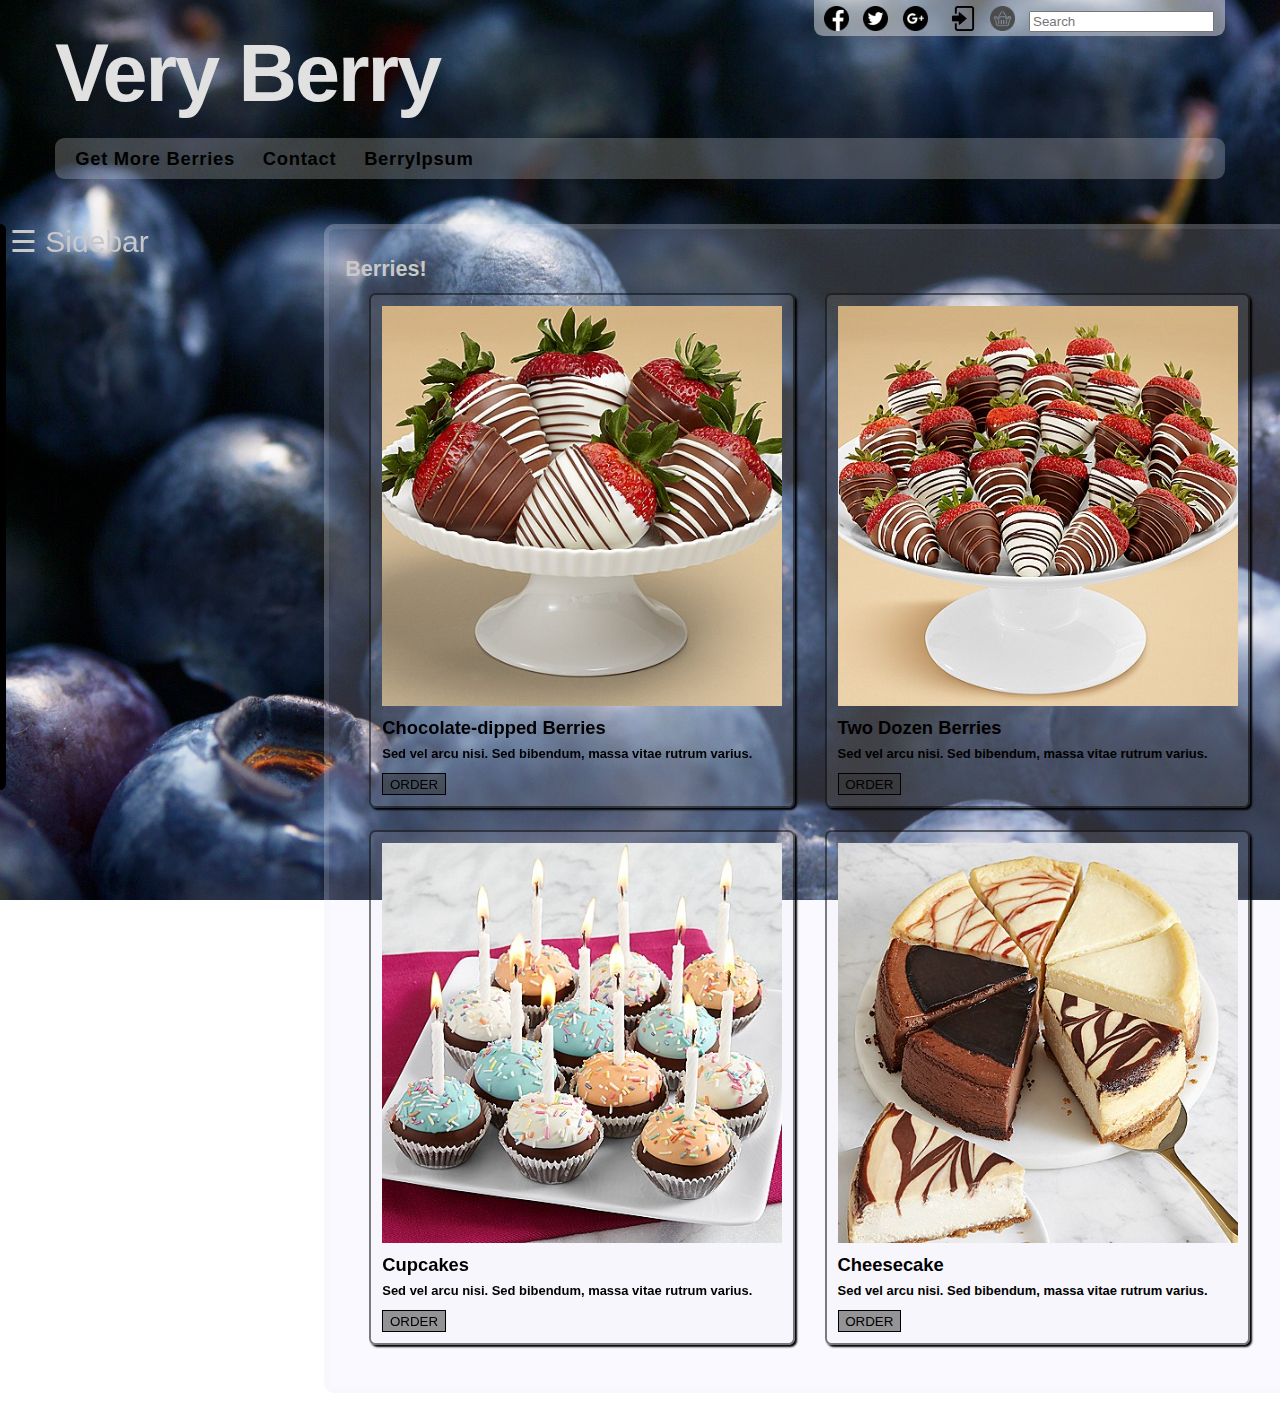
<file: index.html>
<!DOCTYPE html>
<html>
<head>
<meta name="viewport" content="width=device-width, initial-scale=1">
<link rel = "stylesheet" href="index.css" type="text/css"
<style>

</style>
</head>
<body>

    <header>
        <div class="navbar"> 
            <nav id="utilityMenu"> 
                <ul>
                    <li class="actNav"><a href="#"><img src="./Assets/facebook.png" alt="Facebook" border="0" class="socialIcon" width="25px"/></a></li>
                    <li class="actNav"><a href="#"><img src="./Assets/twitter.png" alt="Twitter" border="0" class="socialIcon"  width="25px"/></a></li>
                    <li style="margin-right:0.5em;" class="actNav"><a href="#"><img src="./Assets/google.png" alt="Google Plus" border="0" class="socialIcon"  width="25px"/></a></li>
                    <li class="actNav"><a href="#"><img src="./Assets/login.png" alt="Login" border="0" class="socialIcon" width="25"></a></li>
                    <li class="actNav"><a href="#"><img src="./Assets/basket.png" alt="Basket" border="0" class="socialIcon" width="25px"></a></li>
                    <li><input type="search" id="search" placeholder="Search" /></li>
                </ul>
            </nav>
            <h1>Very Berry</h1>
            <nav id="headerMenu">
                <ul>
                    <li><a href="#">Get More Berries</a></li>
                    <li><a href="#">Contact</a></li>
                    <li><a href="#">BerryIpsum</a></li>              
                </ul>
            </nav>
        </div>
    </header>

    <div class="contentWrapper"></div>

    <!-- <section id="sidebar">
            <h1>Morem Ipsum</h1>
            <p>Lorem ipsum dolor sit amet, consectetur adipiscing elit. Nulla leo diam, sollicitudin eu sollicitudin vitae, condimentum et libero. Integer ornare fermentum dui ut mollis. Suspendisse potenti. Vestibulum metus ligula, tempus nec diam vel, fringilla malesuada velit. Vestibulum tempor ut tellus eget pulvinar. Quisque mattis viverra sem vel tempor. Vestibulum mattis purus a lacus dignissim placerat. Proin aliquet nec sem convallis posuere. Nam nisi ipsum, aliquet non metus eleifend, bibendum vestibulum sem. Sed sit amet sem vulputate, euismod sem vel, consequat odio. Fusce vel semper nisi. Aliquam sodales scelerisque hendrerit.</p>
            <br />
            <h1>Ipsum</h1>
          <ol>
                <li><a href="#">Berry Ipsum</a></li>
                <li><a href="#">Cherry Ipsum</a></li>
                <li><a href="#">Chocolate Ipsum</a></li>
                <li><a href="#">Vanilla Ipsum</a></li>
                <li><a href="#">Blue Ipsum</a></li>
                <li><a href="#">Red Ipsum</a></li>
                <li><a href="#">All the Ipsum</a></li>
            </ol>
            <br />
    </section> -->

    <div id="sideNavBar" class="sidenav">
        <a href="javascript:void(0)" class="closebtn" onclick="closeNav()">&times;</a>
        <h1>Morem Ipsum</h1>
        <!-- <p>Lorem ipsum dolor sit amet, consectetur adipiscing elit. Nulla leo diam, sollicitudin eu sollicitudin vitae, condimentum et libero. Integer ornare fermentum dui ut mollis. Suspendisse potenti. Vestibulum metus ligula, tempus nec diam vel, fringilla malesuada velit. Vestibulum tempor ut tellus eget pulvinar. Quisque mattis viverra sem vel tempor. Vestibulum mattis purus a lacus dignissim placerat. Proin aliquet nec sem convallis posuere. Nam nisi ipsum, aliquet non metus eleifend, bibendum vestibulum sem. Sed sit amet sem vulputate, euismod sem vel, consequat odio. Fusce vel semper nisi. Aliquam sodales scelerisque hendrerit.</p> -->
        <br />
        <h1>Ipsum</h1>
        <ol>
            <li><a href="#">Berry Ipsum</a></li>
            <li><a href="#">Cherry Ipsum</a></li>
            <li><a href="#">Chocolate Ipsum</a></li>
            <li><a href="#">Vanilla Ipsum</a></li>
            <li><a href="#">Blue Ipsum</a></li>
            <li><a href="#">Red Ipsum</a></li>
            <li><a href="#">All the Ipsum</a></li>
        </ol>
    </div>

        <div id="sidebarButton" class="sidebarButton">
                <span style="font-size:30px;cursor:pointer;color:rgb(200,200,200);" onclick="openNav()">&#9776; Sidebar</span>
        </div>


    <section class="saleBox" style="width: 1400px;">
            <h1>Berries!</h1>
            <div class="panel">
                <img src="./Assets/6berries.jpg" class="berryBox" border="0" />
                <h2>Chocolate-dipped Berries</h2>
                <p>Sed vel arcu nisi. Sed bibendum, massa vitae rutrum varius.</p>
                <button>Order</button>
            </div>
            <div class="panel">
                <img src="./Assets/24berries.jpg" class="berryBox" border="0" />
                <h2>Two Dozen Berries</h2>
                <p>Sed vel arcu nisi. Sed bibendum, massa vitae rutrum varius.</p>
                <button>Order</button>
            </div>
            <div class="panel">
                <img src="./Assets/6berriesandcherries.jpg" class="berryBox" border="0" />
                <h2>Half a Dozen Strawberries &amp; Ten Cherries</h2>
                <p>Sed vel arcu nisi. Sed bibendum, massa vitae rutrum varius.</p>
                <button>Order</button>
            </div>
            <div class="panel">
                <img src="./Assets/cupcakes.jpg" class="berryBox" border="0" />
                <h2>Cupcakes</h2>
                <p>Sed vel arcu nisi. Sed bibendum, massa vitae rutrum varius.</p>
                <button>Order</button>
            </div>
            <div class="panel">
                <img src="./Assets/cheesecake.jpg" class="berryBox" border="0" />
                <h2>Cheesecake</h2>
                <p>Sed vel arcu nisi. Sed bibendum, massa vitae rutrum varius.</p>
                <button>Order</button>
            </div>
            <div class="panel">
                <img src="./Assets/footballBerries.jpg" class="berryBox"  border="0" />
                <h2>Themed Berries</h2>
                <p>Sed vel arcu nisi. Sed bibendum, massa vitae rutrum varius.</p>
                <button>Order</button>
            </div>
        </section>

    <script>
        function openNav() {
            document.getElementById("sideNavBar").style.width = "250px";
            // document.getElementById("sidebarButton").hidden = "true";
        }
        
        function closeNav() {
            document.getElementById("sideNavBar").style.width = "0";
            // document.getElementById("sidebarButton").removeAttr('hidden')"
        }
    </script>


</body>
</html>
</file>
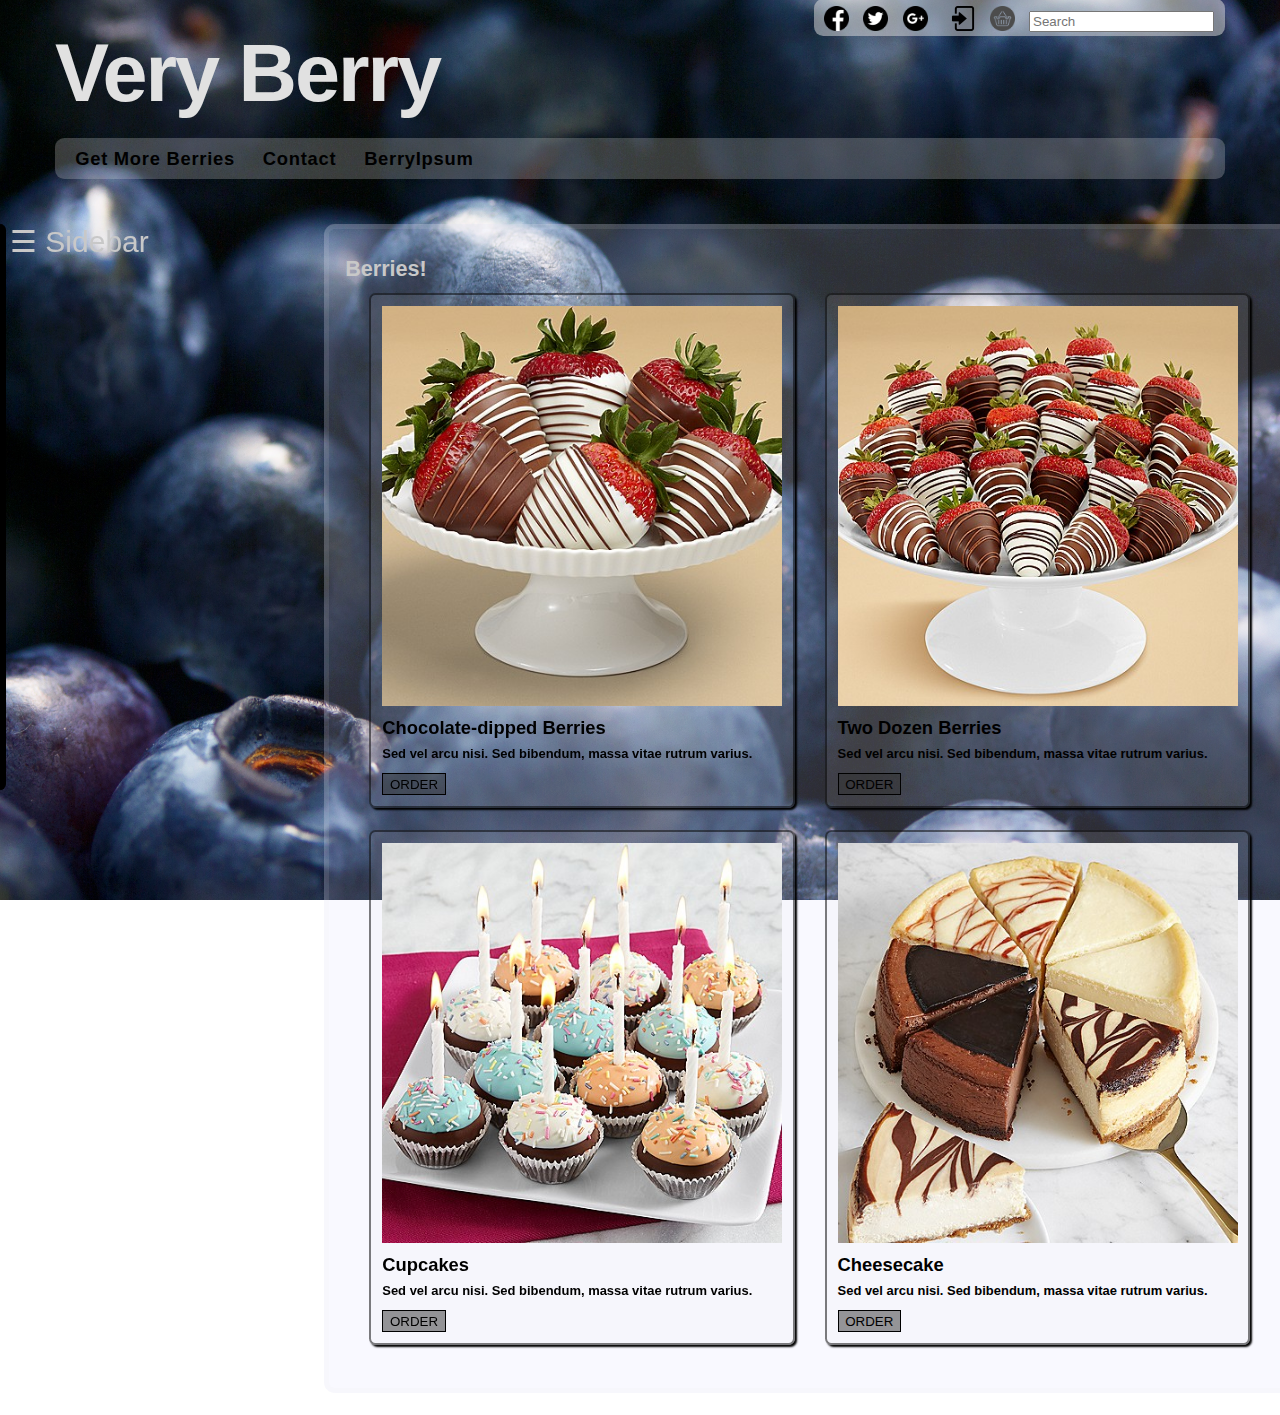
<file: store.html>
<!DOCTYPE html>
<html>
<head>
<meta name="viewport" content="width=device-width, initial-scale=1">
<link rel = "stylesheet" href="store.css" type="text/css"
<style>

</style>
</head>
<body>

    <header>
        <div class="navbar"> 
            <nav id="utilityMenu"> 
                <ul>
                    <li class="actNav"><a href="#"><img src="./Assets/facebook.png" alt="Facebook" border="0" class="socialIcon" width="25px"/></a></li>
                    <li class="actNav"><a href="#"><img src="./Assets/twitter.png" alt="Twitter" border="0" class="socialIcon"  width="25px"/></a></li>
                    <li style="margin-right:0.5em;" class="actNav"><a href="#"><img src="./Assets/google.png" alt="Google Plus" border="0" class="socialIcon"  width="25px"/></a></li>
                    <li class="actNav"><a href="#"><img src="./Assets/login.png" alt="Login" border="0" class="socialIcon" width="25"></a></li>
                    <li class="actNav"><a href="#"><img src="./Assets/basket.png" alt="Basket" border="0" class="socialIcon" width="25px"></a></li>
                    <li><input type="search" id="search" placeholder="Search" /></li>
                </ul>
            </nav>
            <h1>Very Berry</h1>
            <nav id="headerMenu">
                <ul>
                    <li><a href="#">Get More Berries</a></li>
                    <li><a href="#">Contact</a></li>
                    <li><a href="#">BerryIpsum</a></li>              
                </ul>
            </nav>
        </div>
    </header>

    <div class="contentWrapper"></div>

    <!-- <section id="sidebar">
            <h1>Morem Ipsum</h1>
            <p>Lorem ipsum dolor sit amet, consectetur adipiscing elit. Nulla leo diam, sollicitudin eu sollicitudin vitae, condimentum et libero. Integer ornare fermentum dui ut mollis. Suspendisse potenti. Vestibulum metus ligula, tempus nec diam vel, fringilla malesuada velit. Vestibulum tempor ut tellus eget pulvinar. Quisque mattis viverra sem vel tempor. Vestibulum mattis purus a lacus dignissim placerat. Proin aliquet nec sem convallis posuere. Nam nisi ipsum, aliquet non metus eleifend, bibendum vestibulum sem. Sed sit amet sem vulputate, euismod sem vel, consequat odio. Fusce vel semper nisi. Aliquam sodales scelerisque hendrerit.</p>
            <br />
            <h1>Ipsum</h1>
          <ol>
                <li><a href="#">Berry Ipsum</a></li>
                <li><a href="#">Cherry Ipsum</a></li>
                <li><a href="#">Chocolate Ipsum</a></li>
                <li><a href="#">Vanilla Ipsum</a></li>
                <li><a href="#">Blue Ipsum</a></li>
                <li><a href="#">Red Ipsum</a></li>
                <li><a href="#">All the Ipsum</a></li>
            </ol>
            <br />
    </section> -->

    <div id="sideNavBar" class="sidenav">
        <a href="javascript:void(0)" class="closebtn" onclick="closeNav()">&times;</a>
        <h1>Morem Ipsum</h1>
        <!-- <p>Lorem ipsum dolor sit amet, consectetur adipiscing elit. Nulla leo diam, sollicitudin eu sollicitudin vitae, condimentum et libero. Integer ornare fermentum dui ut mollis. Suspendisse potenti. Vestibulum metus ligula, tempus nec diam vel, fringilla malesuada velit. Vestibulum tempor ut tellus eget pulvinar. Quisque mattis viverra sem vel tempor. Vestibulum mattis purus a lacus dignissim placerat. Proin aliquet nec sem convallis posuere. Nam nisi ipsum, aliquet non metus eleifend, bibendum vestibulum sem. Sed sit amet sem vulputate, euismod sem vel, consequat odio. Fusce vel semper nisi. Aliquam sodales scelerisque hendrerit.</p> -->
        <br />
        <h1>Ipsum</h1>
        <ol>
            <li><a href="#">Berry Ipsum</a></li>
            <li><a href="#">Cherry Ipsum</a></li>
            <li><a href="#">Chocolate Ipsum</a></li>
            <li><a href="#">Vanilla Ipsum</a></li>
            <li><a href="#">Blue Ipsum</a></li>
            <li><a href="#">Red Ipsum</a></li>
            <li><a href="#">All the Ipsum</a></li>
        </ol>
    </div>

        <div id="sidebarButton" class="sidebarButton">
                <span style="font-size:30px;cursor:pointer;color:rgb(200,200,200);" onclick="openNav()">&#9776; Sidebar</span>
        </div>


    <section class="saleBox" style="width: 1400px;">
            <h1>Berries!</h1>
            <div class="panel">
                <img src="./Assets/6berries.jpg" class="berryBox" border="0" />
                <h2>Chocolate-dipped Berries</h2>
                <p>Sed vel arcu nisi. Sed bibendum, massa vitae rutrum varius.</p>
                <button>Order</button>
            </div>
            <div class="panel">
                <img src="./Assets/24berries.jpg" class="berryBox" border="0" />
                <h2>Two Dozen Berries</h2>
                <p>Sed vel arcu nisi. Sed bibendum, massa vitae rutrum varius.</p>
                <button>Order</button>
            </div>
            <div class="panel">
                <img src="./Assets/6berriesandcherries.jpg" class="berryBox" border="0" />
                <h2>Half a Dozen Strawberries &amp; Ten Cherries</h2>
                <p>Sed vel arcu nisi. Sed bibendum, massa vitae rutrum varius.</p>
                <button>Order</button>
            </div>
            <div class="panel">
                <img src="./Assets/cupcakes.jpg" class="berryBox" border="0" />
                <h2>Cupcakes</h2>
                <p>Sed vel arcu nisi. Sed bibendum, massa vitae rutrum varius.</p>
                <button>Order</button>
            </div>
            <div class="panel">
                <img src="./Assets/cheesecake.jpg" class="berryBox" border="0" />
                <h2>Cheesecake</h2>
                <p>Sed vel arcu nisi. Sed bibendum, massa vitae rutrum varius.</p>
                <button>Order</button>
            </div>
            <div class="panel">
                <img src="./Assets/footballBerries.jpg" class="berryBox"  border="0" />
                <h2>Themed Berries</h2>
                <p>Sed vel arcu nisi. Sed bibendum, massa vitae rutrum varius.</p>
                <button>Order</button>
            </div>
        </section>

    <script>
        function openNav() {
            document.getElementById("sideNavBar").style.width = "250px";
            // document.getElementById("sidebarButton").hidden = "true";
        }
        
        function closeNav() {
            document.getElementById("sideNavBar").style.width = "0";
            // document.getElementById("sidebarButton").removeAttr('hidden')"
        }
    </script>


</body>
</html>
</file>
<file: index.css>
body {
	font-size: 67.5%;
    font-family: Tahoma, Geneva, sans-serif;
    /* background: white; */
	background: url(./Assets/Berries.jpg) no-repeat center fixed;
	padding: 0;
	margin: 0;
	background-size: cover
	/* -webkit-background-size: 100% 100%;
	-moz-background-size: 100% 100%;
	background-size: 100% 100%;
	-o-background-size: 100% 100%; */
}
h1 {
    color: rgb(200, 200, 200);
	font-size: 2.0em;
	margin: 0.5em 0 0.5em 0;
	padding: 0;
}
h2 {
	color: black;
	font-size: 1.7em;
	padding: 0px;
	margin: 0.5em 0 0.35em 0;
}
p {
    font-size: 1.2em;
    font-weight: 600;
	line-height: 1.4em;
	color: black;
	padding: 0px;
	margin: 0px 0.5em 0.75em 0px;
}
ol {
	font-size: 3em;
	margin: 0 0 0 0.75em;
	padding: 0 0 0 0.75em;
}
ol li {
	margin: -0.35em 0 0 0;
	padding: 0 0 0 0;
	color: white;
}
a, a:visited {
	color: black;
}
a:hover {
	color: #333;
}
hr {
	padding: 0;
	margin: 1.5em 1.5em 0.75em 0.5em;
}
.navbar {
	margin: 0 auto;
	max-width: 1170px;
	padding: 0 3.0em;
}
.left {
	float: left;
}
.right {
	float: right;
}
header {
	padding: 2.5em 0 0.5em;
	margin: 0 0 2.0em;
 }
header h1 {
	color: rgba(225,225,225);
	font-size: 7.5em;
	letter-spacing: -0.025em;
	margin: 0;
	/* text-decoration: none */
}
header h2 {
	font-weight: 300;
	font-size: 3.8em;
	color: black;
	margin: -0.4em 0 0 1.0em;
	text-transform: uppercase;
	letter-spacing: 0.05em;
}
nav {
	color: #000;
	font-size: 1.7em;
	letter-spacing: 0.04em;
	padding: 0.5em 0.5em 0.5em;
	margin: 1.0em 0;
	background-color: rgba(225,225,225,0.25);
	border-radius: 0 0 0.5em 0.5em;
}
#headerMenu {
	color: #000;
	font-size: 1.7em;
	letter-spacing: 0.04em;
	padding: 0.5em 0.5em 0.5em;
	margin: 1.0em 0;
	background-color: rgba(225,225,225,0.25);
	border-radius: 0.5em;
}
nav ul {
	margin: 0;
	padding: 0;
	list-style: none;
}
nav li {
	display: inline-block;
	margin: 0;
}
nav li a, nav li a:visited {
	text-decoration: none;
	color: black;
	font-weight: 750;
	padding: 0.3em 0.6em;
}
nav li a:hover {
	color: #C64322;
	background-color: rgba(252,251,243,0.75);
	border-radius: 0.5em;
}
nav#utilityMenu {
	float: right;
	margin: -1.5em 0 0 0;
	padding: 0.35em;
	background-color: rgba(225,225,225,0.5);
    height: 1.3em;
    /* opacity: 0.5; */
}
nav#utilityMenu li {
	padding: 0 0.25em 0 0.2em;
	vertical-align: middle;	
}
nav#utilityMenu ul li.actNav a, nav#utilityMenu ul li.actNav a:visited {
	color: #fff;
	text-decoration: none;
	display: inline-block;
	height: 1.3em;
	/* padding: 0.5em;
	margin: -0.4em 0 0 0; */
	font-size: 0.8em;
}
nav#utilityMenu ul li.actNav a.active {
	background-color: rgb(44, 44, 44);
}
nav#utilityMenu ul li.actNav a:hover {
	/* background-color: rgba(252,251,243,0.7); */
	color: #C64322;
	-webkit-filter: invert(1);
	filter: invert(1);
}
nav#utilityMenu li a, nav#utilityMenu li a:visited { padding: 0;}
nav#utilityMenu li a:hover { background-color: transparent;}

/* nav#headerMenu */

section.saleBox {
	background-color: rgba(225,225,255,0.2);
	margin: 0 0 2.0em 30.0em;
	padding: 1.5em 0 2.0em 1.5em;
	display: inline-block;
	border-radius: 1em;
	border: rgba(225,225,225,0.1) solid 5px
}

section div.panel {
	float: left;
	position: relative;
	width: 400px;
	margin: 0 0.5em 2.0em 2.25em;
	padding: 1.0em;
	background-color: rgba(225,225,225,0.1);
	border: rgba(0, 0, 0, 0.5) solid 2px;
    border-radius: 0.6em;
    box-shadow: 2px 2px 2px 0px black;
}

section div.panel:hover {
	box-shadow: 2px 2px 2px 0px inset;
}

section div.panel img.berryBox {
	width: 100%;
}

/* section#sidebar {
	width: 238px;
	float: left;
	position: fixed;
	display: block;
	margin: 0.25em 0 3.0em 1.5em;
	padding: 1.7em 0.5em 2.0em 1.7em;
    border: rgba(225,225,225,0.2) solid 5px;
    border-radius: 0.5em;
    background-color: rgba(225,225,225,0.1);
} */

footer ul#menuFooter {
	display: inline-block;
	list-style: none;
	margin: 0 0 0 0.6em;
	padding: 0;
}

footer ul li {
	display: inline-block;
	padding: 0 0.7em 0 0;
	margin: 0;
}
footer ul li::before {
	content: "| ";
	padding-right: 0.7em;
}
footer a, footer a:visited {
	color: #fff;
	text-decoration: none;
}
button {
	color: black;
	background-color: rgba(50,50,50,0.5);
	display: inline-block;
	margin: 0 0.75em 0 0;
	padding: 0.2em 0.5em;
	border: 1px solid black;
	text-transform: uppercase;
}
button:hover {
    background-color: rgba(0, 0, 0, 0.5);
    color: white;
	border: 1px solid black;
	cursor: pointer;
}

.sidenav {
	height: 500px;
	width: 0;
	position: fixed;
	z-index: 1;
	/* top: 0; */
	left: 0;
	background-color: rgba(0,0,0,1);
	overflow-x: hidden;
	transition: 0.5s;
	padding-top: 60px;
	overflow-y: hidden;
	border: 3px solid black;
	border-radius: 0 2em 2em 0;
}

.sidenav a {
    padding: 8px 8px 8px 32px;
    text-decoration: none;
    font-size: 25px;
    color: #818181;
    display: block;
    transition: 0.3s;
}

.sidenav a:hover {
    color: black;
}

.sidenav .closebtn {
    position: absolute;
    top: -10px;
    left: -30px;
    font-size: 36px;
	margin-right: 50px;
	z-index: 2;
}

.sidebarButton {
	/* float: left; */
	position: fixed;
	height: 70px;
	width: 150px;
	margin-left: 20px;
	left: -10px;
	/* top: 400px; */
	/* -webkit-transform: rotate(-90deg);
	-moz-transform: rotate(-90deg); */
	/* background-color: rgba(0,0,0,1) */
}
</file>
<file: store.css>
body {
	font-size: 67.5%;
    font-family: Tahoma, Geneva, sans-serif;
    /* background: white; */
	background: url(./Assets/Berries.jpg) no-repeat center fixed;
	padding: 0;
	margin: 0;
	background-size: cover
	/* -webkit-background-size: 100% 100%;
	-moz-background-size: 100% 100%;
	background-size: 100% 100%;
	-o-background-size: 100% 100%; */
}
h1 {
    color: rgb(200, 200, 200);
	font-size: 2.0em;
	margin: 0.5em 0 0.5em 0;
	padding: 0;
}
h2 {
	color: black;
	font-size: 1.7em;
	padding: 0px;
	margin: 0.5em 0 0.35em 0;
}
p {
    font-size: 1.2em;
    font-weight: 600;
	line-height: 1.4em;
	color: black;
	padding: 0px;
	margin: 0px 0.5em 0.75em 0px;
}
ol {
	font-size: 3em;
	margin: 0 0 0 0.75em;
	padding: 0 0 0 0.75em;
}
ol li {
	margin: -0.35em 0 0 0;
	padding: 0 0 0 0;
	color: white;
}
a, a:visited {
	color: black;
}
a:hover {
	color: #333;
}
hr {
	padding: 0;
	margin: 1.5em 1.5em 0.75em 0.5em;
}
.navbar {
	margin: 0 auto;
	max-width: 1170px;
	padding: 0 3.0em;
}
.left {
	float: left;
}
.right {
	float: right;
}
header {
	padding: 2.5em 0 0.5em;
	margin: 0 0 2.0em;
 }
header h1 {
	color: rgba(225,225,225);
	font-size: 7.5em;
	letter-spacing: -0.025em;
	margin: 0;
	/* text-decoration: none */
}
header h2 {
	font-weight: 300;
	font-size: 3.8em;
	color: black;
	margin: -0.4em 0 0 1.0em;
	text-transform: uppercase;
	letter-spacing: 0.05em;
}
nav {
	color: #000;
	font-size: 1.7em;
	letter-spacing: 0.04em;
	padding: 0.5em 0.5em 0.5em;
	margin: 1.0em 0;
	background-color: rgba(225,225,225,0.25);
	border-radius: 0.5em;
}
nav ul {
	margin: 0;
	padding: 0;
	list-style: none;
}
nav li {
	display: inline-block;
	margin: 0;
}
nav li a, nav li a:visited {
	text-decoration: none;
	color: black;
	font-weight: 750;
	padding: 0.3em 0.6em;
}
nav li a:hover {
	color: #C64322;
	background-color: rgba(252,251,243,0.75);
	border-radius: 0.5em;
}
nav#utilityMenu {
	float: right;
	margin: -1.5em 0 0 0;
	padding: 0.35em;
	background-color: rgba(225,225,225,0.5);
    height: 1.3em;
    /* opacity: 0.5; */
}
nav#utilityMenu li {
	padding: 0 0.25em 0 0.2em;
	vertical-align: middle;	
}
nav#utilityMenu ul li.actNav a, nav#utilityMenu ul li.actNav a:visited {
	color: #fff;
	text-decoration: none;
	display: inline-block;
	height: 1.3em;
	/* padding: 0.5em;
	margin: -0.4em 0 0 0; */
	font-size: 0.8em;
}
nav#utilityMenu ul li.actNav a.active {
	background-color: rgb(44, 44, 44);
}
nav#utilityMenu ul li.actNav a:hover {
	/* background-color: rgba(252,251,243,0.7); */
	color: #C64322;
	-webkit-filter: invert(1);
	filter: invert(1);
}
nav#utilityMenu li a, nav#utilityMenu li a:visited { padding: 0;}
nav#utilityMenu li a:hover { background-color: transparent;}

/* nav#headerMenu */

section.saleBox {
	background-color: rgba(225,225,255,0.2);
	margin: 0 0 2.0em 30.0em;
	padding: 1.5em 0 2.0em 1.5em;
	display: inline-block;
	border-radius: 1em;
	border: rgba(225,225,225,0.1) solid 5px
}

section div.panel {
	float: left;
	position: relative;
	width: 400px;
	margin: 0 0.5em 2.0em 2.25em;
	padding: 1.0em;
	background-color: rgba(225,225,225,0.1);
	border: rgba(0, 0, 0, 0.5) solid 2px;
    border-radius: 0.6em;
    box-shadow: 2px 2px 2px 0px black;
}

section div.panel:hover {
	box-shadow: 2px 2px 2px 0px inset;
}

section div.panel img.berryBox {
	width: 100%;
}

/* section#sidebar {
	width: 238px;
	float: left;
	position: fixed;
	display: block;
	margin: 0.25em 0 3.0em 1.5em;
	padding: 1.7em 0.5em 2.0em 1.7em;
    border: rgba(225,225,225,0.2) solid 5px;
    border-radius: 0.5em;
    background-color: rgba(225,225,225,0.1);
} */

footer ul#menuFooter {
	display: inline-block;
	list-style: none;
	margin: 0 0 0 0.6em;
	padding: 0;
}

footer ul li {
	display: inline-block;
	padding: 0 0.7em 0 0;
	margin: 0;
}
footer ul li::before {
	content: "| ";
	padding-right: 0.7em;
}
footer a, footer a:visited {
	color: #fff;
	text-decoration: none;
}
button {
	color: black;
	background-color: rgba(50,50,50,0.5);
	display: inline-block;
	margin: 0 0.75em 0 0;
	padding: 0.2em 0.5em;
	border: 1px solid black;
	text-transform: uppercase;
}
button:hover {
    background-color: rgba(0, 0, 0, 0.5);
    color: white;
	border: 1px solid black;
	cursor: pointer;
}

.sidenav {
	height: 500px;
	width: 0;
	position: fixed;
	z-index: 1;
	/* top: 0; */
	left: 0;
	background-color: rgba(0,0,0,1);
	overflow-x: hidden;
	transition: 0.5s;
	padding-top: 60px;
	overflow-y: hidden;
	border: 3px solid black;
	border-radius: 0 2em 2em 0;
}

.sidenav a {
    padding: 8px 8px 8px 32px;
    text-decoration: none;
    font-size: 25px;
    color: #818181;
    display: block;
    transition: 0.3s;
}

.sidenav a:hover {
    color: black;
}

.sidenav .closebtn {
    position: absolute;
    top: -10px;
    left: -30px;
    font-size: 36px;
	margin-right: 50px;
	z-index: 2;
}

.sidebarButton {
	/* float: left; */
	position: fixed;
	height: 70px;
	width: 150px;
	margin-left: 20px;
	left: -10px;
	/* top: 400px; */
	/* -webkit-transform: rotate(-90deg);
	-moz-transform: rotate(-90deg); */
	/* background-color: rgba(0,0,0,1) */
}
</file>
